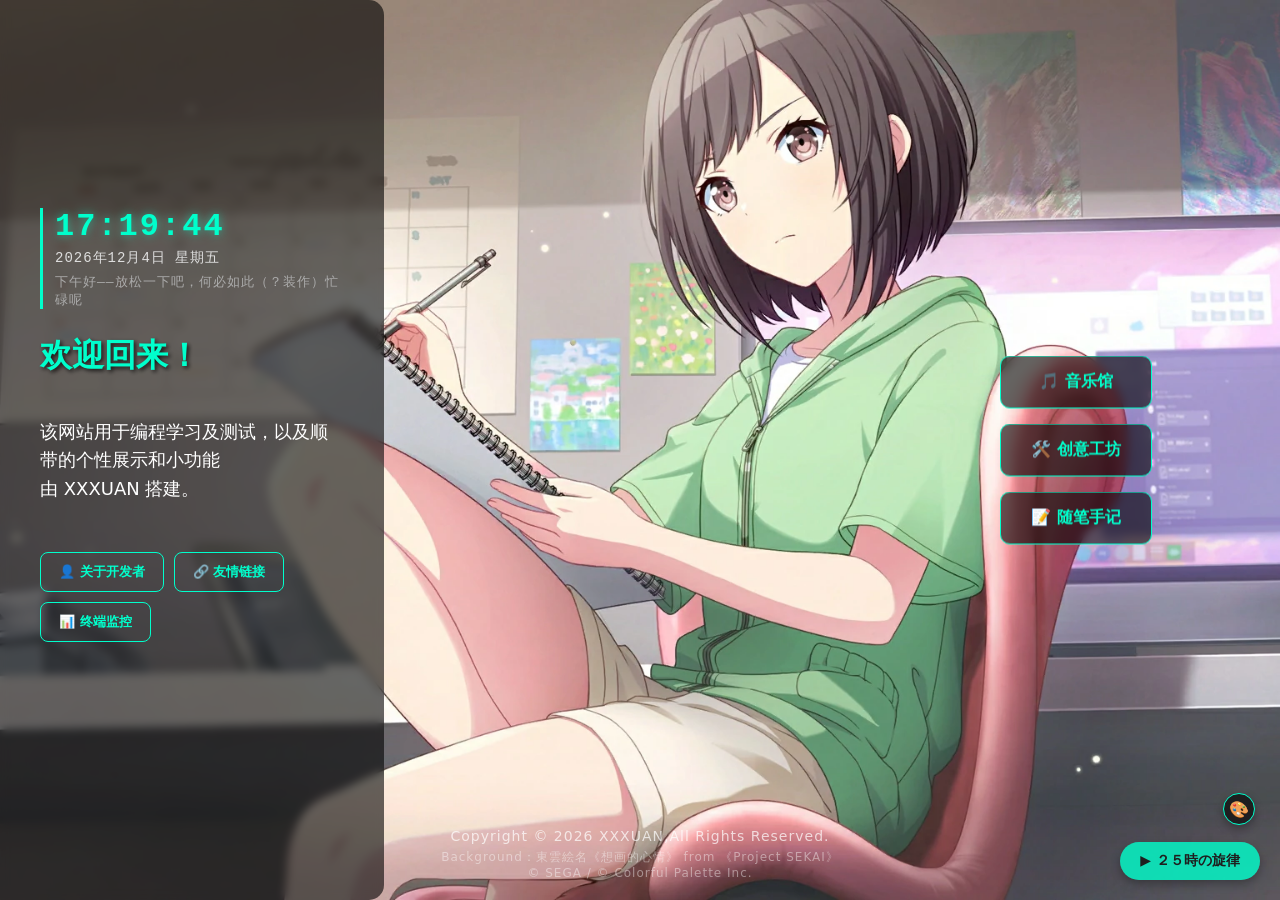
<file: index.html>
<!DOCTYPE html>
<html lang="zh-CN">
<head>
  <meta charset="UTF-8">
  <meta name="viewport" content="width=device-width, initial-scale=1.0">
  <meta name="description" content="XXXUAN 的赛博小窝 — 编程学习、随笔手记、音乐分享与友情链接。">
  <meta name="theme-color" content="#00ffcc">
  <title>XXXUAN-Archive</title>
  <link rel="preload" as="image" href="XXXUANBG.webp">
  <link rel="stylesheet" href="styles.css">
</head>
<body>

  <noscript><div class="noscript-warning">本站需要启用 JavaScript 才能加载随笔手记与友情链接。</div></noscript>
  <div class="top-info" id="bgm-info" role="status" aria-live="polite" aria-hidden="true">BGM：25時の情熱Inst. -カンザキイオリ <br>© SEGA / © Colorful Palette Inc.</div>

  <div class="content">
    <div class="cyber-clock">
      <div class="clock-time" id="clock-time">00:00:00</div>
      <div class="clock-date" id="clock-date">加载中...</div>
      <div class="clock-text" id="clock-text">时间加载中...</div>
    </div>
    <h1>欢迎回来！</h1>
    <p>该网站用于编程学习及测试，以及顺带的个性展示和小功能<br>由 XXXUAN 搭建。</p>
    <div class="intro-actions">
      <button id="open-intro" class="intro-btn" type="button">👤 关于开发者</button>
      <button id="open-links" class="intro-btn" type="button">🔗 友情链接</button>
      <button id="open-stats" class="intro-btn" type="button">📊 终端监控</button>
    </div>
  </div>

  <div class="projects">
    <button id="go-to-music" class="project-btn" type="button">🎵 音乐馆</button>
    <button id="open-works" class="project-btn" type="button">🛠️ 创意工坊</button>
    <button id="open-essays" class="project-btn" type="button">📝 随笔手记</button>
  </div>

  <!-- ========== 关于开发者弹窗 ========== -->
  <div id="intro-modal" class="essay-modal" role="dialog" aria-modal="true" aria-labelledby="intro-title" aria-hidden="true">
    <div class="essay-header">
      <h2 id="intro-title">关于XXXUAN（我）</h2>
      <button id="close-intro" class="close-btn" type="button" aria-label="关闭">&times;</button>
    </div>
    <div class="modal-scroll-body">
      <div class="essay-content essay-content--narrow">
        <div class="intro-body" id="intro-content-area"><p>正在加载档案...</p></div>
      </div>
    </div>
  </div>

  <!-- ========== 终端监控弹窗 ========== -->
  <div id="stats-modal" class="essay-modal" role="dialog" aria-modal="true" aria-labelledby="stats-title" aria-hidden="true">
    <div class="essay-header">
      <div class="modal-title-group">
        <h2 id="stats-title" class="modal-title">终端监控 - Terminal Monitor</h2>
        <span class="modal-hint">💡 站点数据实时概览</span>
      </div>
      <button id="close-stats" class="close-btn" type="button" aria-label="关闭">&times;</button>
    </div>
    <div class="modal-scroll-body">
      <div class="essay-content essay-content--narrow">
        <div class="terminal-panel">
          <div class="terminal-row">
            <div class="term-info"><span class="term-label">> 系统启动天数 (UPTIME)</span><span class="term-subtext">自2026.10.19网站建立始</span></div>
            <span class="term-value" id="stat-days">-- DAYS</span>
          </div>
          <div class="terminal-row">
            <div class="term-info"><span class="term-label">> 核心版本号 (VERSION)</span></div>
            <span class="term-value" id="stat-version">v1.0.0</span>
          </div>
          <div class="terminal-row">
            <div class="term-info"><span class="term-label">> 访客记录 (VISITORS)</span><span class="term-subtext">自2026.10.31数据统计上线始</span></div>
            <img class="moe-counter-img" src="https://count.moeyy.cn/@xxxuan-archive" alt="visitors" loading="lazy" onerror="this.style.display='none'" />
          </div>
        </div>
      </div>
    </div>
  </div>

  <!-- ========== 友情链接弹窗 ========== -->
  <div id="links-modal" class="essay-modal" role="dialog" aria-modal="true" aria-labelledby="links-title" aria-hidden="true">
    <div class="essay-header">
      <div class="modal-title-group">
        <h2 id="links-title" class="modal-title">友情链接 - 通过Internet连结你我<br>——今夜，群星于此相拥</h2>
        <span class="modal-hint">💡 点击下方卡片以访问对应站点</span>
      </div>
      <button id="close-links" class="close-btn" type="button" aria-label="关闭">&times;</button>
    </div>
    <div class="modal-scroll-body">
      <div class="essay-content essay-content--links" id="links-container"><p class="essay-empty">正在获取站点列表...</p></div>
    </div>
  </div>

  <!-- ========== 创意工坊画廊弹窗 ========== -->
  <div id="works-modal" class="essay-modal" role="dialog" aria-modal="true" aria-labelledby="works-title" aria-hidden="true">
    <div class="essay-header">
      <div class="modal-title-group">
        <h2 id="works-title" class="modal-title">创意工坊——瞬间幻想的无限延伸</h2>
        <span class="modal-hint">💡 点击卡片查看项目</span>
      </div>
      <button id="close-works" class="close-btn" type="button" aria-label="关闭">&times;</button>
    </div>
    <div class="modal-scroll-body">
      <div class="essay-content" id="works-list-container"><p class="essay-empty">正在加载作品...</p></div>
    </div>
  </div>

  <!-- ========== 创意工坊目录弹窗 ========== -->
  <div id="catalog-modal" class="essay-modal" role="dialog" aria-modal="true" aria-labelledby="catalog-title" aria-hidden="true">
    <div class="essay-header">
      <div class="modal-title-group">
        <h2 id="catalog-title" class="modal-title">目录</h2>
        <span class="modal-hint">💡 点击章节阅读正文</span>
      </div>
      <button id="close-catalog" class="close-btn" type="button" aria-label="关闭">&times;</button>
    </div>
    <div class="modal-scroll-body">
      <div class="essay-content" id="catalog-list-container"></div>
    </div>
  </div>

  <!-- ========== 随笔列表弹窗 ========== -->
  <div id="essay-modal" class="essay-modal" role="dialog" aria-modal="true" aria-labelledby="essay-title" aria-hidden="true">
    <div class="essay-header">
      <div class="modal-title-group">
        <h2 id="essay-title" class="modal-title">XXXUAN随笔手记——这一刻想法&赠你我的内心，予我你的长夜</h2>
        <span class="modal-hint">💡 点击卡片阅读全文</span>
      </div>
      <button id="close-essay" class="close-btn" type="button" aria-label="关闭随笔">&times;</button>
    </div>
    <div class="modal-scroll-body">
      <div class="essay-content" id="essay-list-container"><p class="essay-empty">正在加载随笔...</p></div>
    </div>
  </div>

  <!-- ========== 通用详情页 ========== -->
  <div id="essay-detail-view" class="essay-detail-view" role="dialog" aria-modal="true" aria-labelledby="detail-title" aria-hidden="true">
    <div class="detail-header">
      <button class="back-btn" id="detail-back-btn" type="button">← 返回上一级</button>
    </div>
    <div class="detail-scroll-body">
      <div class="detail-content">
        <h1 id="detail-title">标题</h1>
        <span id="detail-date" class="essay-date">日期</span>
        <div id="detail-body" class="detail-body"></div>
      </div>
    </div>
  </div>

    <div class="footer">
    Copyright © 2026 XXXUAN,All Rights Reserved.
    <span class="bg-note">Background：東雲絵名《想画的心情》 from 《Project SEKAI》<br>© SEGA / © Colorful Palette Inc.</span>
  </div>

  <audio id="bgm" loop preload="auto">
    <source src="XXXUANBGM.ogg" type="audio/ogg">
    <source src="XXXUANBGM.mp3" type="audio/mpeg">
  </audio>
  <button id="music-btn" class="music-btn" type="button" aria-pressed="false">▶ ２５時の旋律</button>

  <div class="color-picker-wrap" title="自定义主题色">
    <input type="color" id="theme-color-picker" value="#00ffcc" aria-label="自定义主题色">
    <span class="color-picker-icon">🎨</span>
  </div>

 <script src="common.js"></script>
<script src="app.js"></script>
</body>
</html>
</file>
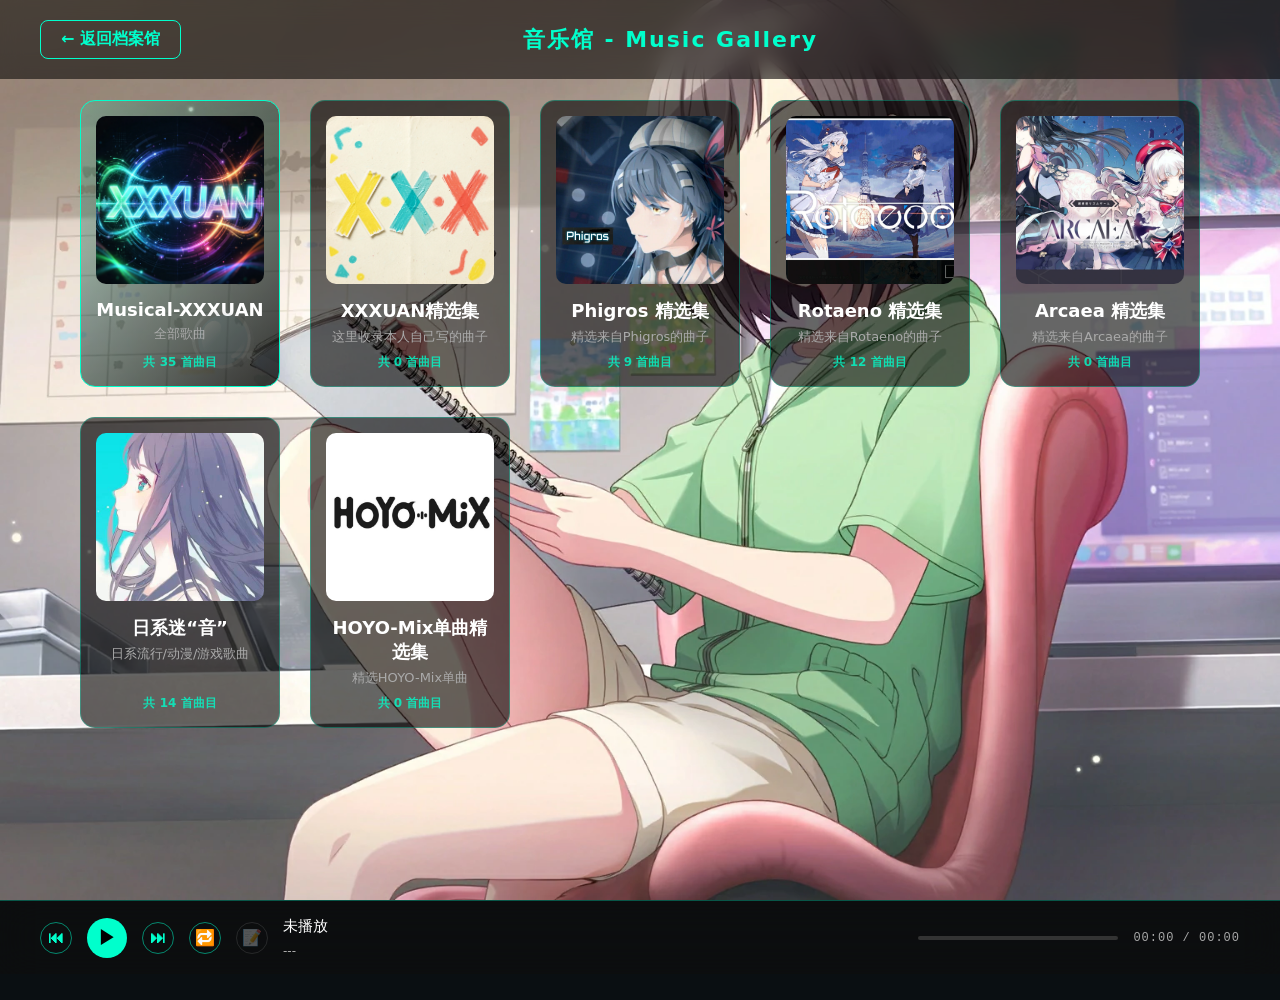
<file: music.html>
<!DOCTYPE html>
<html lang="zh-CN">
<head>
  <meta charset="UTF-8">
  <meta name="viewport" content="width=device-width, initial-scale=1.0">
  <meta name="theme-color" content="#00ffcc">
  <title>音乐馆 - XXXUAN</title>
  <link rel="preload" as="image" href="XXXUANBG.webp">
  <link rel="stylesheet" href="styles-m.css">
</head>
<body>

  <div class="nav-bar">
    <a href="index.html" class="back-btn" id="back-to-home">← 返回档案馆</a>
    <h1 class="page-title">音乐馆 - Music Gallery</h1>
    <div style="width: 80px;"></div>
  </div>

  <div class="album-gallery" id="album-container">
    <p style="text-align:center; width:100%; color:#888;">正在加载专辑...</p>
  </div>

 <!-- 歌曲列表弹窗 -->
<div id="songs-modal" class="songs-modal" role="dialog" aria-modal="true" aria-labelledby="modal-album-title" aria-hidden="true">
   <!-- ① 关闭按钮：留在外面，不动它 -->
  <button class="close-modal" id="close-songs" type="button" aria-label="关闭歌曲列表">&times;</button>
  <!-- ② 新增一个滚动容器，把原来剩下的所有内容都包进去 -->
  <div class="modal-scroll">
    <div class="modal-header-area">
      <h2 style="color: var(--accent); margin: 0 0 10px;" id="modal-album-title">专辑名称</h2>
      <div class="copyright-bar" id="modal-copyright-bar">
        <span class="copyright-text" id="modal-copyright-text"></span>
      </div>
    </div>

    <div class="search-container" id="search-container">
      <input type="text" id="search-input" class="search-input" placeholder="🔍 搜索歌名、曲师或简介..." autocomplete="off">
    </div>

    <div class="songs-grid" id="songs-container"></div>
  </div><!-- ③ 滚动容器结束 -->
</div>

 <!-- 歌词弹窗 -->
<div id="lyrics-modal" class="lyrics-modal" role="dialog" aria-modal="true" aria-labelledby="lyrics-title" aria-hidden="true">
  <button class="close-modal" id="close-lyrics" type="button" aria-label="关闭歌词">&times;</button>
  <!-- 新增：滚动容器 -->
  <div class="modal-scroll">
    <h2 style="text-align: center; color: var(--accent); margin-bottom: 30px;" id="lyrics-title">歌词</h2>
    <div class="lyrics-content" id="lyrics-content"></div>
  </div><!-- 滚动容器结束 -->
</div>

 <!-- 全局底部播放器 -->
  <div class="global-player" id="global-player">
    <!-- 👇 新增：上一首 -->
    <button class="mode-btn" id="prev-btn" type="button" title="上一首" aria-label="上一首">⏮</button>
    
    <button class="player-btn" id="main-play-btn" type="button" aria-label="播放/暂停">▶</button>
    
    <!-- 👇 新增：下一首 -->
    <button class="mode-btn" id="next-btn" type="button" title="下一首" aria-label="下一首">⏭</button>
    
    <button class="mode-btn" id="play-mode-btn" type="button" title="列表循环" aria-label="切换播放模式">🔁</button>
    <button class="lyric-btn" id="lyric-btn" type="button" title="查看歌词" aria-label="查看歌词" disabled>📝</button>

    <div class="player-info">
      <div class="marquee-container"><p class="player-title marquee-text" id="player-title">未播放</p></div>
      <div class="marquee-container"><p class="player-artist marquee-text" id="player-artist">---</p></div>
    </div>

    <div class="player-progress-wrap">
      <div class="player-progress" id="player-progress">
        <div class="progress-inner" id="progress-inner"></div>
      </div>
      <span class="time-display" id="time-display">00:00 / 00:00</span>
    </div>
  </div>

  <audio id="global-audio" preload="none"></audio>

  <script src="common.js"></script>
  <script src="music.js"></script>
</body>
</html>
</file>
<file: styles.css>
/* ========== 变量 & 基础 ========== */
    :root {
      --accent: #00ffcc;
      --accent-rgb: 0, 255, 204;
      --panel: rgba(0, 0, 0, 0.6);
      --font-sans: system-ui, -apple-system, "Segoe UI", "PingFang SC", "Microsoft YaHei", sans-serif;
    }

    *, *::before, *::after { box-sizing: border-box; }
    
    /* 全局自定义滚动条 */
    html { 
      height: 100%; 
      color-scheme: dark; 
      scrollbar-width: thin;
      scrollbar-color: rgba(var(--accent-rgb), 0.5) transparent;
    }
    ::-webkit-scrollbar { width: 8px; height: 8px; }
    ::-webkit-scrollbar-track { background: transparent; }
    ::-webkit-scrollbar-thumb { background: rgba(var(--accent-rgb), 0.4); border-radius: 4px; }
    ::-webkit-scrollbar-thumb:hover { background: rgba(var(--accent-rgb), 0.7); }

    body {
      min-height: 100%;
      margin: 0;
      background: #0a0f12 url('XXXUANBG.webp') no-repeat center center / cover fixed;
      color: #fff;
      font-family: var(--font-sans);
      overflow: hidden;
    }
    body.modal-open { overflow: hidden; }

    /* ========== 左侧主体 ========== */
    .content {
      position: absolute;
      top: 0; left: 0; height: 100vh; height: 100dvh; width: 30vw; max-width: 400px;
      padding: 30px 40px 80px 40px; 
      background-color: rgba(0, 0, 0, 0.85); /* 降级兜底 */
      border-radius: 0 15px 15px 0;
      display: flex; flex-direction: column;
      text-align: left; overflow-y: auto; overscroll-behavior: contain;
      transform: translateZ(0); will-change: backdrop-filter;
    }
    .content > :first-child { margin-top: auto; }
    .content > :last-child { margin-bottom: auto; }

    .cyber-clock {
      margin-bottom: 25px;
      font-family: 'Courier New', Courier, monospace;
      border-left: 3px solid var(--accent);
      padding-left: 12px;
    }
    .clock-time { font-size: 32px; font-weight: bold; color: var(--accent); text-shadow: 0 0 10px rgba(var(--accent-rgb), 0.5); letter-spacing: 2px; }
    .clock-date { font-size: 14px; color: #ddd; margin-top: 4px; margin-bottom: 6px; letter-spacing: 1px; }
    .clock-text { font-size: 13px; color: #aaa; letter-spacing: 1px; }

    h1 { color: var(--accent); text-shadow: 2px 2px 4px rgba(0, 0, 0, 0.8); margin-top: 0; }
    p { color: #fff; font-size: 18px; line-height: 1.6; }

    /* ========== 按钮组 ========== */
    .intro-btn {
      margin-top: 30px; align-self: flex-start; padding: 10px 24px;
      background-color: transparent; color: var(--accent); border: 1px solid var(--accent);
      border-radius: 8px; font-family: inherit; font-size: 14px; font-weight: bold; cursor: pointer;
      transition: all 0.3s ease;
    }
    .intro-btn:hover { background-color: var(--accent); color: #000; box-shadow: 0 0 15px rgba(var(--accent-rgb), 0.4); }
    .intro-actions { display: flex; flex-wrap: wrap; gap: 10px; margin-top: 30px; align-self: flex-start; }
    .intro-actions .intro-btn { margin-top: 0; padding: 10px 18px; font-size: 13px; }

    /* ========== 顶部 BGM 信息 ========== */
    .top-info {
      position: fixed; top: 20px; right: 20px; left: auto; max-width: min(90vw, 460px);
      text-align: right; 
      background-color: rgba(0, 0, 0, 0.85);
      padding: 10px 20px; border-radius: 10px; font-size: 14px; line-height: 1.5;
      white-space: pre-line; /* 👈 加上这一行，让 \n 变成真实换行 */
  /* 其他原有属性保持不变 */
      will-change: backdrop-filter;
      opacity: 0; visibility: hidden; transform: translateY(-8px) translateZ(0);
      transition: all 0.4s ease; pointer-events: none; z-index: 50;
    }
    .top-info.show { opacity: 1; visibility: visible; transform: translateY(0) translateZ(0); }

    /* ========== 底部版权 & 音乐按钮 ========== */
    .footer { position: absolute; bottom: 20px; left: 0; width: 100%; padding: 0 20px; text-align: center; color: rgba(255, 255, 255, 0.7); font-size: 14px; letter-spacing: 1px; pointer-events: none; z-index: 10; }
    .bg-note { display: block; font-size: 12px; margin-top: 5px; opacity: 0.6; }

    .music-btn {
      position: fixed; bottom: 20px; right: 20px; padding: 10px 20px;
      background-color: rgba(var(--accent-rgb), 0.8); color: #1e1e1e;
      border: none; border-radius: 30px; font-family: inherit; font-size: 14px; font-weight: bold; cursor: pointer;
      box-shadow: 0 4px 10px rgba(0, 0, 0, 0.3); transition: all 0.3s; z-index: 100;
    }
    .music-btn:hover { background-color: var(--accent); transform: scale(1.05); }
    .music-btn:disabled { opacity: 0.6; cursor: wait; }

    .color-picker-wrap {
      position: fixed; bottom: 75px; right: 25px; width: 32px; height: 32px; border-radius: 50%;
      background-color: var(--panel); border: 1px solid var(--accent); display: flex; align-items: center; justify-content: center;
      cursor: pointer; z-index: 100; box-shadow: 0 4px 10px rgba(0,0,0,0.3); transition: all 0.3s;
    }
    .color-picker-wrap:hover { transform: scale(1.1); box-shadow: 0 0 15px rgba(var(--accent-rgb), 0.4); }
    .color-picker-wrap input[type="color"] { opacity: 0; position: absolute; width: 100%; height: 100%; cursor: pointer; }
    .color-picker-icon { font-size: 16px; pointer-events: none; color: var(--accent); }

    /* ========== 右侧入口按钮 ========== */
    .projects { position: absolute; top: 50%; right: 10%; transform: translateY(-50%); display: flex; flex-direction: column; gap: 15px; }
    .project-btn {
      background-color: rgba(0, 0, 0, 0.85); /* 降级兜底 */
      padding: 15px 30px; border-radius: 10px; color: var(--accent); border: 1px solid var(--accent);
      font-family: inherit; font-size: 16px; font-weight: bold; cursor: pointer; transition: all 0.3s;
      transform: translateZ(0); will-change: backdrop-filter;
    }
    .project-btn:hover { background-color: rgba(var(--accent-rgb), 0.2); transform: scale(1.05); box-shadow: 0 0 15px rgba(var(--accent-rgb), 0.4); }

    /* ========== 通用 focus-visible ========== */
    .music-btn:focus-visible, .project-btn:focus-visible, .intro-btn:focus-visible, .close-btn:focus-visible, .back-btn:focus-visible, .retry-btn:focus-visible {
      outline: 2px solid var(--accent); outline-offset: 3px;
    }

    /* ============================================================
       弹窗外壳 (绝对防穿透策略，不再使用 ::before)
       ============================================================ */
    .essay-modal {
      display: none; position: fixed; inset: 0; 
      background-color: rgba(10, 10, 10, 0.95); /* 极深色底，死死盖住背景 */
      z-index: 900; 
      overflow-y: auto; 
      overscroll-behavior: contain;
    }
    .essay-detail-view {
      display: none; position: fixed; inset: 0; 
      background-color: rgba(10, 10, 10, 0.95); /* 极深色底 */
      overflow-y: auto; 
      overscroll-behavior: contain; 
      z-index: 1000;
    }

    .essay-modal.is-open { display: block; animation: fadeIn 0.3s ease both; }
    .essay-detail-view.is-open { display: block; animation: fadeIn 0.25s ease both; }

    /* 默认顶部栏也是深色 */
    .essay-header {
      display: flex; justify-content: space-between; align-items: center;
      border-bottom: 1px solid rgba(255, 255, 255, 0.1);
      position: sticky; top: 0; z-index: 10;
      padding: 30px 40px 20px 40px;
      background-color: rgba(10, 10, 10, 0.95); 
      transform: translateZ(0); will-change: backdrop-filter;
    }
    .detail-header {
      position: sticky; top: 0; z-index: 10; padding: 20px 30px;
      background-color: rgba(10, 10, 10, 0.95); 
      transform: translateZ(0); will-change: backdrop-filter;
    }

        /* 2. 特性查询：支持毛玻璃的浏览器放开限制 */
    @supports ((-webkit-backdrop-filter: blur(25px)) or (backdrop-filter: blur(25px))) {
      .content { background-color: var(--panel); backdrop-filter: blur(5px); -webkit-backdrop-filter: blur(5px); }
      .top-info { background-color: var(--panel); backdrop-filter: blur(5px); -webkit-backdrop-filter: blur(5px); }
      .project-btn { background-color: var(--panel); backdrop-filter: blur(5px); -webkit-backdrop-filter: blur(5px); }
      
      /* ✨ 军师调整：降低透明度，拉满质感 ✨ */
      .essay-modal, .essay-detail-view {
        background-color: rgba(10, 10, 10, 0.55); /* 从 0.75 降到 0.55 */
        backdrop-filter: blur(25px); -webkit-backdrop-filter: blur(25px);
      }
      
      .essay-header, .detail-header {
        background-color: rgba(10, 10, 10, 0.45); /* 顶栏再透一点 */
        backdrop-filter: blur(30px); -webkit-backdrop-filter: blur(30px);
      }
    }
    /* ========== 内容区域 ========== */
    .essay-header h2 { color: var(--accent); margin: 0; letter-spacing: 2px; font-size: 22px; line-height: 1.4; margin-right: 15px; overflow-wrap: anywhere; }
    .close-btn { background: none; border: none; padding: 0; line-height: 1; color: var(--accent); font-size: 35px; font-family: inherit; cursor: pointer; transition: all 0.3s; flex-shrink: 0; }
    .close-btn:hover { color: #fff; transform: rotate(90deg); }
    .modal-scroll-body { padding: 10px 40px 40px 40px; }

    .essay-content { width: 100%; max-width: 800px; margin: 0 auto; display: flex; flex-direction: column; gap: 25px; }
    .essay-content--narrow { max-width: 700px; }
    .essay-content--links { max-width: 700px; gap: 15px; }

    .essay-card { background: rgba(255, 255, 255, 0.05); border: 1px solid rgba(var(--accent-rgb), 0.3); padding: 25px; border-radius: 15px; cursor: pointer; transition: all 0.3s; }
    .essay-card:hover, .essay-card:focus-visible { background: rgba(255, 255, 255, 0.1); border-color: var(--accent); box-shadow: 0 0 15px rgba(var(--accent-rgb), 0.2); transform: translateY(-5px); }
    .essay-card:focus-visible { outline: 2px solid var(--accent); outline-offset: 3px; }
    .essay-card h3 { color: #fff; margin: 0 0 8px; font-size: 20px; }
    .essay-date { display: block; color: #888; font-size: 13px; margin-bottom: 15px; }
    .essay-card p { color: #ccc; line-height: 1.8; margin: 0; font-size: 16px; }

    /* ========== 友情链接卡片 ========== */
    .friend-link {
      display: flex; justify-content: space-between; align-items: center;
      padding: 20px 25px; background: rgba(255, 255, 255, 0.05);
      border: 1px solid rgba(var(--accent-rgb), 0.3);
      border-radius: 15px; color: #fff; text-decoration: none; transition: all 0.3s;
    }
    .friend-link:hover, .friend-link:focus-visible { background: rgba(255, 255, 255, 0.1); border-color: var(--accent); box-shadow: 0 0 15px rgba(var(--accent-rgb), 0.2); transform: translateY(-3px); }
    .friend-link:focus-visible { outline: 2px solid var(--accent); outline-offset: 3px; }
    .friend-info { display: flex; flex-direction: column; gap: 6px; }
    .friend-name { font-size: 18px; font-weight: bold; color: var(--accent); }
    .friend-url { font-size: 12px; color: #ccc; text-shadow: 0 1px 2px rgba(0,0,0,0.8); font-family: 'Courier New', monospace; word-break: break-all; }
    .friend-desc { font-size: 14px; color: #ccc; text-align: right; margin-left: 20px; }

    /* ========== 弹窗标题组 ========== */
    .modal-title-group { display: flex; flex-direction: column; min-width: 0; }
    .essay-header .modal-title { margin-bottom: 5px; }
    .modal-hint { font-size: 13px; color: #aaa; }

    /* ========== 空状态 & 错误状态 & 重试按钮 ========== */
    .essay-empty, .essay-error { color: #888; text-align: center; font-size: 16px; padding: 40px 0; margin: 0; }
    .essay-error { color: #ff8a80; padding-bottom: 15px; }
    .error-container { display: flex; flex-direction: column; align-items: center; justify-content: center; width: 100%; padding: 40px 0; }
    .retry-btn { padding: 10px 24px; background-color: transparent; color: var(--accent); border: 1px solid var(--accent); border-radius: 8px; font-family: inherit; font-size: 14px; font-weight: bold; cursor: pointer; transition: all 0.3s ease; }
    .retry-btn:hover { background-color: var(--accent); color: #000; box-shadow: 0 0 15px rgba(var(--accent-rgb), 0.4); }

    /* ========== 详情页 ========== */
    .back-btn { background: rgba(var(--accent-rgb), 0.1); color: var(--accent); border: 1px solid var(--accent); padding: 10px 20px; border-radius: 8px; font-family: inherit; font-size: 16px; font-weight: bold; cursor: pointer; transition: all 0.3s; }
    .back-btn:hover { background: var(--accent); color: #000; }
    .detail-scroll-body { padding: 10px 30px 30px 30px; }
    .detail-content { width: 100%; max-width: 700px; margin: 0 auto; padding-top: 20px; }
    #detail-title, #work-chapter-title { color: #fff; margin-top: 0; font-size: 28px; line-height: 1.4; overflow-wrap: anywhere; }
   .detail-body { color: #ddd; line-height: 2; font-size: 17px; margin-top: 30px; text-align: justify; overflow-wrap: break-word; white-space: pre-line; }

    /* ========== 自我介绍正文 ========== */
    .intro-body { color: #ddd; line-height: 2; text-align: justify; white-space: pre-line; }
.intro-body p { font-size: 17px; line-height: 2; margin-top: 0; }

    /* ========== 终端监控面板 ========== */
    .terminal-panel { background: rgba(0, 0, 0, 0.5); border: 1px solid rgba(var(--accent-rgb), 0.4); border-radius: 15px; padding: 30px; font-family: 'Courier New', Courier, monospace; box-shadow: inset 0 0 20px rgba(0,0,0,0.8); }
    .terminal-row { display: flex; justify-content: space-between; align-items: center; padding: 20px 0; border-bottom: 1px dashed rgba(255, 255, 255, 0.1); }
    .terminal-row:last-child { border-bottom: none; align-items: flex-end; }
    .term-info { display: flex; flex-direction: column; gap: 6px; }
    .term-label { color: #ccc; font-size: 16px; letter-spacing: 1px; }
    .term-subtext { color: #666; font-size: 12px; letter-spacing: 1px; }
    .term-value { color: var(--accent); font-size: 22px; font-weight: bold; text-shadow: 0 0 10px rgba(var(--accent-rgb), 0.3); }
    .moe-counter-img { height: 90px; margin-top: 10px; border-radius: 6px; background-color: rgba(255,255,255,0.05); }

    /* ========== noscript 提示 & 动画 ========== */
    .noscript-warning { position: fixed; bottom: 80px; left: 50%; transform: translateX(-50%); background: rgba(255, 138, 128, 0.15); border: 1px solid #ff8a80; color: #ff8a80; padding: 12px 24px; border-radius: 10px; z-index: 200; font-size: 14px; text-align: center; }
    @keyframes fadeIn { from { opacity: 0; } to { opacity: 1; } }

    /* ========== 移动端终极降级打击 ========== */
    @media (max-width: 820px) {
      body { overflow: auto; overflow-x: hidden; background-attachment: scroll; }
      body.modal-open { position: fixed; top: 0; left: 0; right: 0; width: 100%; height: 100%; overflow: hidden; }

      .content { position: relative; width: 100%; max-width: none; height: auto; min-height: 55vh; padding: 48px 24px; border-radius: 0 0 15px 15px; overflow: visible; background-color: rgba(0, 0, 0, 0.9); }
      .cyber-clock { text-align: center; border-left: none; padding-left: 0; }
      .clock-time { font-size: 26px; }
      .intro-btn { align-self: center; }
      .intro-actions { flex-direction: column; width: 100%; align-items: center; }
      .intro-actions .intro-btn { width: 100%; margin-top: 10px; }
      .projects { position: relative; top: auto; right: auto; transform: none; margin: 40px 24px 40px; }
      .project-btn { width: 100%; background-color: rgba(0, 0, 0, 0.9); }
      .footer { position: relative; bottom: auto; padding: 0 20px 90px; }

      .essay-header { padding: 24px 16px 15px 16px; background-color: rgba(10, 10, 10, 0.98); }
      .essay-header h2 { font-size: 18px; }
      .modal-scroll-body { padding: 0 16px 24px 16px; }

      .friend-link { flex-direction: column; align-items: flex-start; gap: 10px; }
      .friend-info { width: 100%; }
      .friend-desc { text-align: left; margin-left: 0; font-size: 13px; }

      .detail-header { padding: 15px 16px; background-color: rgba(10, 10, 10, 0.98); }
      .detail-scroll-body { padding: 0 16px 20px 16px; }
      .color-picker-wrap { bottom: 75px; right: 24px; }

      .terminal-panel { padding: 20px; }
      .terminal-row { flex-direction: column; align-items: flex-start; gap: 12px; }
      .terminal-row:last-child { align-items: flex-start; }
      .moe-counter-img { height: 70px; }

      /* 移动端强制关闭毛玻璃 */
      .essay-modal, .essay-detail-view, .essay-header, .detail-header {
        backdrop-filter: none !important;
        -webkit-backdrop-filter: none !important;
        background-color: rgba(10, 10, 10, 0.98) !important;
      }
    }

    /* ========== 减少动态效果 ========== */
    @media (prefers-reduced-motion: reduce) {
      *, *::before, *::after { animation-duration: 0.01ms !important; animation-iteration-count: 1 !important; transition-duration: 0.01ms !important; scroll-behavior: auto !important; }
    }
</file>
<file: styles-m.css>
/* ========== 基础与主题变量 ========== */
:root {
  --accent: #00ffcc;
  --accent-rgb: 0, 255, 204;
  --panel: rgba(0, 0, 0, 0.6);
  --font-sans: system-ui, -apple-system, "Segoe UI", "PingFang SC", "Microsoft YaHei", sans-serif;
}

*, *::before, *::after { box-sizing: border-box; }

/* 赛博滚动条 */
html {
  color-scheme: dark;
  scrollbar-width: thin;
  scrollbar-color: rgba(var(--accent-rgb), 0.5) transparent;
}
::-webkit-scrollbar { width: 8px; height: 8px; }
::-webkit-scrollbar-track { background: transparent; }
::-webkit-scrollbar-thumb { background: rgba(var(--accent-rgb), 0.4); border-radius: 4px; }
::-webkit-scrollbar-thumb:hover { background: rgba(var(--accent-rgb), 0.7); }

body {
  min-height: 100vh;
  margin: 0;
  background: #0a0f12 url('XXXUANBG.webp') no-repeat center center / cover fixed;
  color: #fff;
  font-family: var(--font-sans);
  overflow-x: hidden;
  padding-bottom: 100px;
}

body.modal-open {
  overflow: hidden;
  padding-right: 8px; 
}

/* ========== 顶部导航栏 ========== */
.nav-bar {
  position: fixed; top: 0; left: 0; width: 100%;
  padding: 20px 40px;
  background-color: rgba(0, 0, 0, 0.9);
  display: flex; justify-content: space-between; align-items: center;
  z-index: 100;
  transform: translateZ(0); will-change: backdrop-filter;
}
.back-btn {
  color: var(--accent); text-decoration: none;
  font-size: 16px; font-weight: bold;
  border: 1px solid var(--accent); padding: 8px 20px; border-radius: 8px;
  transition: all 0.3s; cursor: pointer;
}
.back-btn:hover { background: var(--accent); color: #000; box-shadow: 0 0 15px rgba(var(--accent-rgb), 0.4); }
.page-title { font-size: 22px; font-weight: bold; color: var(--accent); letter-spacing: 2px; margin: 0; }

/* ========== 专辑画廊 ========== */
.album-gallery {
  max-width: 1200px; margin: 100px auto 40px; padding: 0 40px;
  display: grid; grid-template-columns: repeat(auto-fill, minmax(200px, 1fr)); gap: 30px;
}
.album-card {
  background: var(--panel);
  border: 1px solid rgba(var(--accent-rgb), 0.3);
  border-radius: 15px; padding: 15px;
  cursor: pointer; transition: all 0.3s;
  text-align: center;
  display: flex; flex-direction: column;
}
.album-card:hover, .album-card:focus-visible {
  transform: translateY(-8px);
  box-shadow: 0 10px 20px rgba(var(--accent-rgb), 0.2);
  border-color: var(--accent);
}
.album-card:focus-visible { outline: 2px solid var(--accent); outline-offset: 3px; }
.album-cover {
  width: 100%; aspect-ratio: 1 / 1; object-fit: cover;
  border-radius: 10px; margin-bottom: 15px;
}
.album-name { color: #fff; font-size: 18px; font-weight: bold; margin-bottom: 5px; }
.album-desc { color: #aaa; font-size: 13px; margin-bottom: 8px; }
.album-count { color: var(--accent); font-size: 12px; font-weight: bold; margin-top: auto; opacity: 0.8; }

/* 特殊：全部歌曲卡片 */
.album-card.all-songs {
  border-color: var(--accent);
  background: linear-gradient(135deg, rgba(var(--accent-rgb), 0.15), rgba(0,0,0,0.8));
  position: relative; overflow: hidden;
}
.album-card.all-songs::before {
  content: '🔍'; position: absolute; right: -10px; bottom: -10px;
  font-size: 80px; opacity: 0.1; transform: rotate(-15deg);
}

/* ========== 专辑内页弹窗 ========== */
.songs-modal {
  display: none; position: fixed; inset: 0;
  background-color: rgba(10, 10, 10, 0.95); z-index: 200;
  overflow: hidden; /* 改成 hidden！滚动交给内部 */
}
.songs-modal.is-open { display: block; animation: fadeIn 0.3s ease both; }
@keyframes fadeIn { from { opacity: 0; } to { opacity: 1; } }

/* 新增：真正的滚动容器 */
.modal-scroll {
  position: absolute;
  top: 80px; left: 40px; right: 40px; bottom: 70px;
  overflow-y: auto;
  overscroll-behavior: contain;
  padding-right: 10px; /* 给滚动条留空间 */
}

.close-modal {
  position: absolute; top: 20px; right: 40px;
  background: none; border: none; color: var(--accent); font-size: 40px;
  cursor: pointer; transition: transform 0.3s; z-index: 210;
}
.close-modal:hover { color: #fff; transform: rotate(90deg); }
.close-modal:focus-visible { outline: 2px solid var(--accent); outline-offset: 3px; }

.modal-header-area { text-align: center; margin-bottom: 20px; }
.copyright-bar { margin-bottom: 20px; display: none; }
.copyright-text {
  display: inline-block; font-size: 13px; color: #ff8a80;
  background: rgba(255, 138, 128, 0.1); border: 1px dashed rgba(255, 138, 128, 0.4);
  padding: 8px 16px; border-radius: 8px; line-height: 1.5; letter-spacing: 1px;
}

/* 搜索框 */
.search-container { max-width: 1000px; margin: 0 auto 20px; display: none; }
.search-input {
  width: 100%; padding: 12px 20px; border-radius: 10px;
  background: rgba(255, 255, 255, 0.05); border: 1px solid rgba(var(--accent-rgb), 0.3);
  color: #fff; font-family: inherit; font-size: 15px; outline: none; transition: all 0.3s;
}
.search-input:focus {
  background: rgba(255, 255, 255, 0.1); border-color: var(--accent);
  box-shadow: 0 0 15px rgba(var(--accent-rgb), 0.2);
}

/* 歌曲列表网格 */
.songs-grid {
  max-width: 1000px; margin: 0 auto;
  display: grid; grid-template-columns: repeat(auto-fill, minmax(300px, 1fr)); gap: 20px;
}

/* ========== 单曲卡片（强制等高） ========== */
.song-card {
  background: rgba(255, 255, 255, 0.05);
  border: 1px solid rgba(var(--accent-rgb), 0.3);
  padding: 12px; border-radius: 15px; cursor: pointer; transition: all 0.3s;
  display: flex; align-items: center; gap: 15px;
  height: 82px;
  position: relative;
}
.song-card:hover, .song-card.playing, .song-card:focus-visible {
  background: rgba(var(--accent-rgb), 0.15);
  border-color: var(--accent);
  box-shadow: 0 0 15px rgba(var(--accent-rgb), 0.3);
}
.song-card:focus-visible { outline: 2px solid var(--accent); outline-offset: 2px; }

.song-cover-thumb { width: 50px; height: 50px; border-radius: 8px; object-fit: cover; flex-shrink: 0; }

.song-info { 
  flex: 1; display: flex; flex-direction: column; justify-content: center; 
  overflow: hidden; height: 100%; 
}

/* 悬停滚动专用容器 */
.marquee-container {
  overflow: hidden; white-space: nowrap; text-overflow: ellipsis; width: 100%;
}
.marquee-text { display: inline-block; }
.song-card:hover .marquee-container .marquee-text.is-overflowing,
.song-card:focus-visible .marquee-container .marquee-text.is-overflowing {
  animation: marquee var(--scroll-duration, 8s) linear infinite alternate;
}
@keyframes marquee {
  from { transform: translateX(0); }
  to { transform: translateX(var(--scroll-distance, 0)); }
}

.song-title {white-space: nowrap; overflow: hidden; text-overflow: ellipsis; font-size: 15px; font-weight: bold; color: #fff; margin: 0; }
.song-artist { font-size: 12px; color: #aaa; margin: 2px 0 0; }
.song-notes { font-size: 11px; color: #777; margin: 4px 0 0; font-style: italic; }

.play-icon { 
  width: 36px; height: 36px; border-radius: 50%; background: var(--accent); color: #000; 
  display: flex; align-items: center; justify-content: center; font-size: 16px; flex-shrink: 0; 
}

/* ========== 底部全局播放器 ========== */
.global-player {
  position: fixed; bottom: 0; left: 0; width: 100%;
  background: rgba(15, 15, 15, 0.95);
  border-top: 1px solid rgba(var(--accent-rgb), 0.3);
  padding: 15px 40px; display: flex; align-items: center; gap: 15px;
  z-index: 999; transform: translateY(100%); 
  transition: transform 0.4s cubic-bezier(0.175, 0.885, 0.32, 1.275);
  will-change: backdrop-filter;
}
.global-player.show { transform: translateY(0); }

.player-btn, .mode-btn, .lyric-btn {
  width: 40px; height: 40px; border-radius: 50%; background: var(--accent); color: #000; border: none;
  font-size: 18px; cursor: pointer; font-weight: bold; display: flex; align-items: center; justify-content: center;
  flex-shrink: 0; transition: all 0.2s;
}
.mode-btn, .lyric-btn { width: 32px; height: 32px; background: transparent; color: var(--accent); border: 1px solid rgba(var(--accent-rgb), 0.5); font-size: 16px; }
.mode-btn:hover, .lyric-btn:hover { background: rgba(var(--accent-rgb), 0.2); }
.lyric-btn:disabled { opacity: 0.3; cursor: not-allowed; border-color: #666; color: #666; }
.player-btn:focus-visible, .mode-btn:focus-visible, .lyric-btn:focus-visible {
  outline: 2px solid var(--accent); outline-offset: 3px;
}

.player-info { flex: 1; display: flex; flex-direction: column; overflow: hidden; }
.player-title { font-size: 15px; color: #fff; margin: 0 0 4px; }
.player-artist { font-size: 12px; color: #aaa; margin: 0; }

.player-progress-wrap { display: flex; align-items: center; gap: 15px; flex-shrink: 0; }
.player-progress { width: 200px; height: 4px; background: #333; border-radius: 2px; overflow: hidden; cursor: pointer; }
.progress-inner { height: 100%; background: var(--accent); width: 0%; transition: width 0.1s linear; }
.time-display { font-size: 12px; color: #aaa; font-family: monospace; letter-spacing: 1px; }

/* ========== 歌词弹窗 ========== */
.lyrics-modal {
  display: none; position: fixed; inset: 0; background-color: rgba(10, 10, 10, 0.95); z-index: 400;
  overflow: hidden; /* 同样改成 hidden */
}
.lyrics-modal.is-open { display: block; animation: fadeIn 0.3s ease both; }
.lyrics-modal .modal-scroll {
  position: absolute;
  top: 80px; left: 20px; right: 20px; bottom: 20px;
  overflow-y: auto;
  overscroll-behavior: contain;
}
.lyrics-content {
  max-width: 600px; margin: 0 auto; color: #ddd; font-size: 16px; line-height: 2;
  white-space: pre-wrap; text-align: center; letter-spacing: 1px;
}

/* ========== 全平台终极降级策略 (@supports) ========== */
@supports ((-webkit-backdrop-filter: blur(25px)) or (backdrop-filter: blur(25px))) {
  .nav-bar { background-color: rgba(0, 0, 0, 0.55); backdrop-filter: blur(10px); -webkit-backdrop-filter: blur(10px); }
  .songs-modal, .lyrics-modal { background-color: rgba(10, 10, 10, 0.75); backdrop-filter: blur(25px); -webkit-backdrop-filter: blur(25px); }
  .global-player { background: rgba(15, 15, 15, 0.65); backdrop-filter: blur(20px); -webkit-backdrop-filter: blur(20px); }
}

/* ========== 移动端适配 ========== */
@media (max-width: 820px) {
  body.modal-open {
    position: fixed; top: 0; left: 0; right: 0; width: 100%; height: 100%;
    overflow: hidden; padding-right: 0;
  }
  .nav-bar { padding: 15px 20px; }
  .page-title { font-size: 18px; }
  .album-gallery { padding: 0 20px; margin-top: 80px; grid-template-columns: repeat(auto-fill, minmax(140px, 1fr)); gap: 15px; }
  .album-cover { margin-bottom: 10px; }
  .album-name { font-size: 15px; }
  
  /* 弹窗移动端适配 */
  .modal-scroll { left: 20px; right: 20px; top: 80px; bottom: 130px; }
  .close-modal { right: 20px; }
  .global-player { padding: 10px 20px; gap: 10px; flex-wrap: wrap; }
  .player-progress-wrap { display: none; } 
  .search-input { font-size: 14px; }
  
  .nav-bar, .songs-modal, .lyrics-modal, .global-player { backdrop-filter: none !important; -webkit-backdrop-filter: none !important; }
  .songs-modal, .lyrics-modal { background-color: rgba(10, 10, 10, 0.98) !important; }
}

/* ========== 减少动态效果 ========== */
@media (prefers-reduced-motion: reduce) {
  *, *::before, *::after { animation-duration: 0.01ms !important; animation-iteration-count: 1 !important; transition-duration: 0.01ms !important; scroll-behavior: auto !important; }
}
</file>
